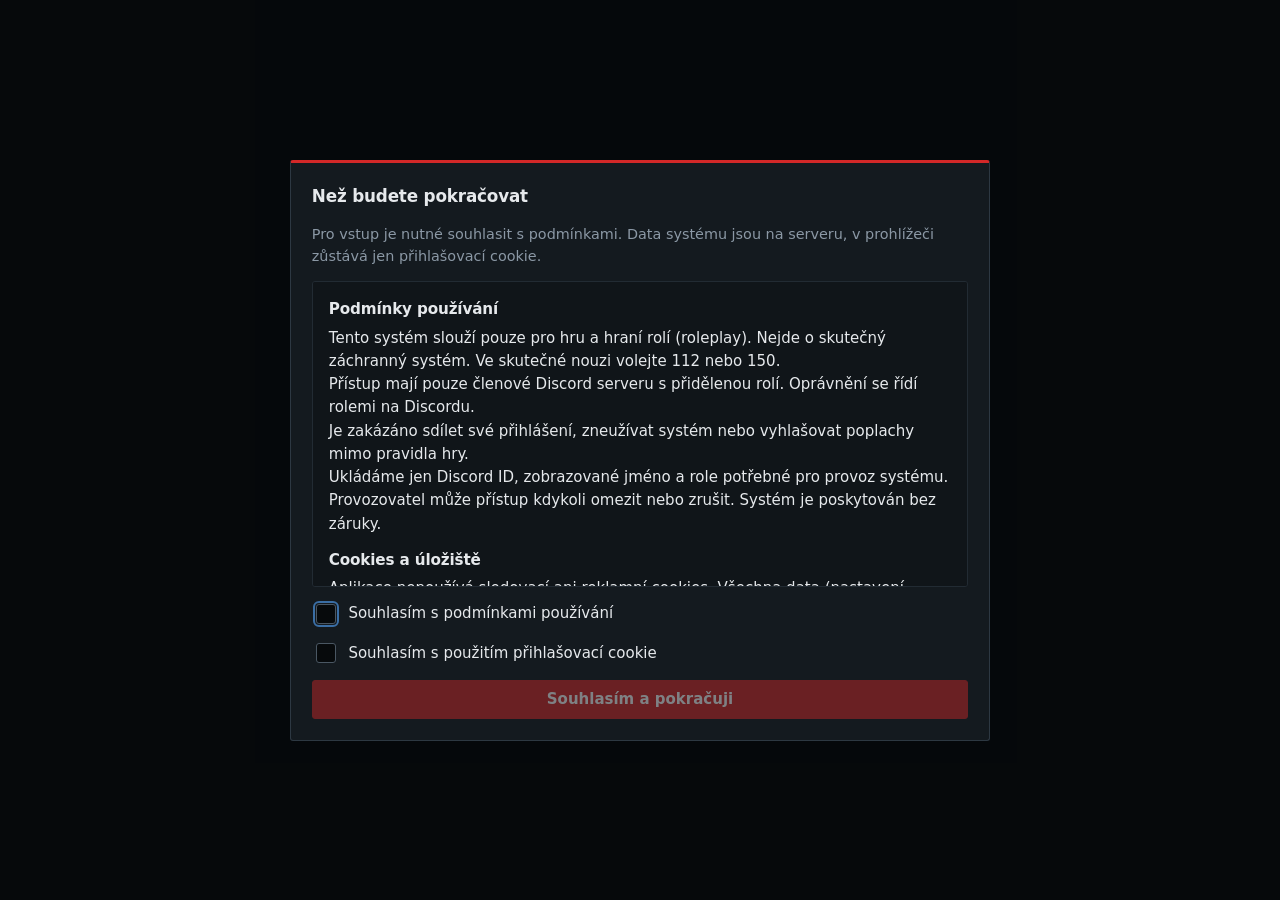
<file: index.html>
<!DOCTYPE html>
<html lang="cs">
<head>
<meta charset="utf-8">
<meta name="viewport" content="width=device-width,initial-scale=1">
<title>CAD</title>
<link rel="stylesheet" href="style.css?v=19">
</head>
<body>
<div id="alarm" class="alarm" hidden role="alert"></div>
<div id="login" class="login">
  <div class="box">
    <h1>Systém CAD</h1>
    <p class="muted">Přihlaste se účtem Discord. Práva se přidělí podle vašich rolí na serveru.</p>
    <label class="chk"><input type="checkbox" id="rem" checked><span>Zůstat přihlášen na tomto zařízení <small class="muted">(přihlašovací cookie na 30 dní)</small></span></label>
    <button id="dc" class="primary">Přihlásit přes Discord</button>
    <div id="demo">
      <h3>Demo režim</h3>
      <p class="muted">Jen pro testování a první nastavení. V Admin → Discord jej lze vypnout.</p>
      <input id="dn" placeholder="Jméno" maxlength="40">
      <select id="dr"><option value="fire">Hasič</option><option value="commander">Velitel</option><option value="dispatch">Dispečer</option><option value="admin">Administrátor</option></select>
      <button id="dgo">Vstoupit v demo režimu</button>
    </div>
    <p id="err" class="error" role="alert"></p>
  </div>
</div>

<div id="app" hidden>
  <header>
    <b id="srv"></b>
    <nav id="tabs"></nav>
    <button class="mini" data-legal title="Podmínky a cookies">Podmínky</button>
    <button id="snd">Zapnout zvuk</button>
    <span id="who"></span>
    <span id="appv" class="muted" title="Verze aplikace"></span>
    <span id="clock"></span>
    <button id="out">Odhlásit</button>
  </header>
  <div id="neterr" class="warn" hidden role="alert"></div>
  <main id="view"></main>
</div>

<dialog id="legal"></dialog>
<dialog id="gate" class="gate"></dialog>
<dialog id="detail"></dialog>
<dialog id="newcall" class="big"></dialog>
<dialog id="editcall"></dialog>
<dialog id="backup"></dialog>
<div id="vid" class="vid" hidden>
  <div id="vidw"><video id="vidv" loop muted playsinline preload="metadata" aria-label="Video"></video><div id="viderr" class="viderr" hidden></div></div>
  <button id="vidt" type="button" aria-pressed="true">Skrýt video</button>
</div>
<script>
// Discord může uživatele vrátit na index.html (podle zadané Redirect URL) – výsledek se předá stránce callback.html
if (/access_token=/.test(location.hash) || /[?&]error=/.test(location.search)) location.replace('callback.html' + location.search + location.hash);
else { var s = document.createElement('script'); s.src = 'app.js?v=36'; document.body.appendChild(s); }
</script>
</body>
</html>
</file>
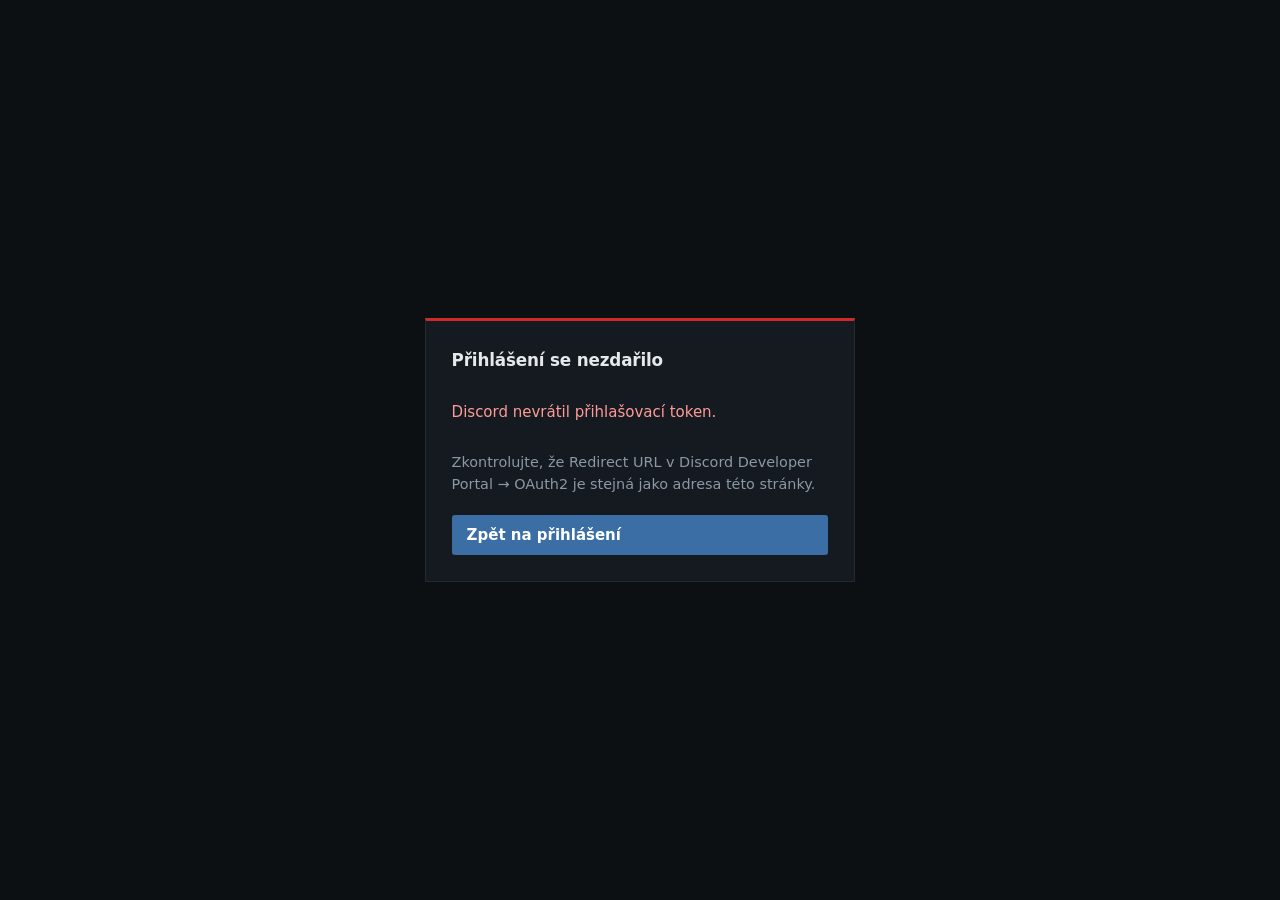
<file: callback.html>
<!DOCTYPE html>
<html lang="cs">
<head>
<meta charset="utf-8">
<meta name="viewport" content="width=device-width,initial-scale=1">
<title>Přihlašování…</title>
<link rel="stylesheet" href="style.css?v=19">
</head>
<body>
<div class="login"><div class="box" id="box"><h2>Probíhá ověření přes Discord…</h2><p class="muted">Za okamžik budete přesměrováni do systému.</p></div></div>
<script>
(async () => {
  const box = document.getElementById('box');
  const esc = s => String(s ?? '').replace(/[&<>"']/g, c => ({ '&': '&amp;', '<': '&lt;', '>': '&gt;', '"': '&quot;', "'": '&#39;' }[c]));
  // chyba se zobrazí přímo zde i s důvodem, aby bylo jasné, co opravit
  const fail = (m, detail) => { box.innerHTML = `<h2>Přihlášení se nezdařilo</h2><p class="error">${esc(m)}</p>${detail ? `<p class="muted">${esc(detail)}</p>` : ''}<a class="btn" href="index.html">Zpět na přihlášení</a>`; };
  try {
    const q = new URLSearchParams(location.search), h = new URLSearchParams(location.hash.slice(1));
    if (q.get('error')) return fail('Přihlášení přes Discord bylo zrušeno nebo zamítnuto.', q.get('error_description') || q.get('error'));
    if (!h.get('access_token')) return fail('Discord nevrátil přihlašovací token.', 'Zkontrolujte, že Redirect URL v Discord Developer Portal → OAuth2 je stejná jako adresa této stránky.');
    if (h.get('state') !== sessionStorage['cad.oa']) return fail('Neplatný stav přihlášení.', 'Zkuste se přihlásit znovu, ve stejné záložce.');
    const remember = sessionStorage['cad.oa.rem'] !== '0';
    sessionStorage.removeItem('cad.oa'); sessionStorage.removeItem('cad.oa.rem');
    let r, j = {};
    // token ověří server; přihlášení pak drží v cookie, do prohlížeče se nic neukládá
    try { r = await fetch('api.php?r=session', { method: 'POST', credentials: 'same-origin', headers: { 'Content-Type': 'application/json' }, body: JSON.stringify({ token: h.get('access_token'), terms: true, remember }) }); j = await r.json().catch(() => ({})); }
    catch { return fail('Server není dostupný.', 'Zkontrolujte, že na webu existuje soubor api.php (nebo běží node server.js).'); }
    if (!r.ok) {
      const M = {
        no_secret: ['Server nemá nastavený SESSION_SECRET.', 'Doplňte ho v souboru cad.env.php.'],
        not_configured: ['Server nemá nastavené DISCORD_GUILD_ID a ID rolí.', 'Vyplňte cad.env.php na serveru.'],
        not_member: ['Nejste členem Discord serveru, nebo je špatně DISCORD_GUILD_ID.', ''],
        no_role: ['Na serveru nemáte žádnou z rolí potřebných pro vstup.', 'Počet vašich rolí na serveru: ' + (j.roleCount ?? '?') + '. Požádejte administrátora o přidělení role a zkontrolujte DISCORD_ROLE_* v cad.env.php.'],
        discord_rejected: ['Discord odmítl ověření.', 'Zkuste se přihlásit znovu. (HTTP ' + (j.status ?? r.status) + ')'],
        discord_unreachable: ['Server se nedokázal spojit s Discordem.', 'Zkontrolujte připojení serveru k internetu.'],
        terms_required: ['Bez souhlasu s podmínkami nelze pokračovat.', '']
      }[j.error] || ['Přihlášení se nezdařilo.', 'Chyba: ' + (j.error || r.status)];
      return fail(M[0], M[1]);
    }
    location.replace('index.html');
  } catch (e) { fail('Ověření přes Discord selhalo.', String((e && e.message) || e)); }
})();
</script>
</body>
</html>
</file>
<file: style.css>
/* ===== CAD – vzhled: tmavý velín, jedna signální barva (hasičská červená) ===== */
:root{
  --bg:#0d1013; --panel:#141a1f; --panel2:#101519; --line:#222b33; --line2:#2d3842;
  --tx:#e6e9ec; --mut:#8b98a5; --dim:#5f6c78;
  --red:#d32828; --red-d:#7a1414; --grn:#2f9e5e; --amb:#d08b16; --blu:#3a6ea5;
  --ui:"Segoe UI Variable Text","Segoe UI",system-ui,-apple-system,"Noto Sans",sans-serif;
  --mono:ui-monospace,"Cascadia Mono","JetBrains Mono","DejaVu Sans Mono",Consolas,monospace;
  color-scheme:dark;
}
*{box-sizing:border-box}
[hidden]{display:none!important}
body{margin:0;background:var(--bg);color:var(--tx);font:15px/1.55 var(--ui)}
h1,h2,h3{margin:0 0 .5rem;font-weight:600;letter-spacing:-.01em}
h1{font-size:1.5rem}h2{font-size:1.05rem}
h3{font-size:.78rem;letter-spacing:.09em;text-transform:uppercase;color:var(--mut);font-weight:600;margin-top:1.4rem}
p{margin:.4em 0}
.muted{color:var(--mut);font-size:.9rem}
.error{color:#ff9a9a;min-height:1.4em}
code{font:.85em var(--mono);background:var(--panel2);padding:.1em .4em;border-radius:3px;color:#cfd6dd}
/* --- ovládací prvky --- */
button,input,select,textarea{font:inherit;color:inherit;background:var(--panel2);border:1px solid var(--line2);border-radius:3px;padding:.45em .7em;max-width:100%}
input,select{width:100%;min-width:0;height:2.4rem}
textarea{width:100%;resize:vertical;line-height:1.5}
button{cursor:pointer;background:#1b222a;border-color:var(--line2);min-height:2.4rem;font-weight:500}
button:hover,select:hover,input:hover,textarea:hover{border-color:#44525f}
button:hover{background:#222b34}
button.primary,button.on{background:var(--red);border-color:var(--red);color:#fff;font-weight:600}
button.primary:hover,button.on:hover{background:#e63a3a;border-color:#e63a3a}
button.go{background:var(--grn);border-color:var(--grn);color:#04210f;font-weight:600}
button.go:hover{background:#37b56c;border-color:#37b56c}
button:disabled{opacity:.45;cursor:default}
button.link{background:none;border:0;padding:0;min-height:0;color:var(--mut);text-decoration:underline;font-weight:400}
button.link:hover{color:var(--tx);background:none}
button.mini{min-height:0;padding:.2em .7em;font-size:.78rem;color:var(--mut);border-radius:3px}
a.btn{display:inline-block;background:var(--blu);color:#fff;font-weight:600;padding:.55em 1em;border-radius:3px;text-decoration:none}
:focus-visible{outline:2px solid var(--blu);outline-offset:1px}
select{-webkit-appearance:none;appearance:none;padding-right:2.2rem;cursor:pointer;
  background:var(--panel2) url("data:image/svg+xml,%3Csvg xmlns='http://www.w3.org/2000/svg' width='10' height='6'%3E%3Cpath d='M1 1l4 4 4-4' fill='none' stroke='%238b98a5' stroke-width='1.6'/%3E%3C/svg%3E") no-repeat right .8rem center}
option{background:var(--panel2);color:var(--tx)}
input[type=file]{width:auto;height:auto;padding:.35em .5em;font-size:.88rem;color:var(--mut)}
input[type=range]{-webkit-appearance:none;appearance:none;height:1.5rem;padding:0;border:0;background:transparent;cursor:pointer}
input[type=range]::-webkit-slider-runnable-track{height:3px;background:var(--line2)}
input[type=range]::-moz-range-track{height:3px;background:var(--line2)}
input[type=range]::-webkit-slider-thumb{-webkit-appearance:none;width:15px;height:15px;margin-top:-6px;background:var(--tx);border:0;border-radius:2px}
input[type=range]::-moz-range-thumb{width:15px;height:15px;background:var(--tx);border:0;border-radius:2px}
input[type=checkbox]{-webkit-appearance:none;appearance:none;width:1.25rem;height:1.25rem;min-width:1.25rem;padding:0;
  background:#070a0c;border:1px solid #4a5763;border-radius:3px;display:inline-grid;place-content:center;cursor:pointer;flex:none}
input[type=checkbox]::before{content:"";width:.7rem;height:.7rem;transform:scale(0);background:var(--red);
  clip-path:polygon(14% 44%,0 65%,50% 100%,100% 16%,80% 0,43% 62%)}
input[type=checkbox]:checked{border-color:var(--red)}
input[type=checkbox]:checked::before{transform:scale(1)}
.chk{display:flex;align-items:center;gap:.6rem;cursor:pointer;color:var(--tx)}
output{font:.9rem var(--mono);color:var(--tx)}
/* --- přihlášení --- */
.login{min-height:100vh;display:grid;place-items:center;padding:1rem}
.box{background:var(--panel);border:1px solid var(--line);border-top:3px solid var(--red);padding:1.6rem;width:min(430px,100%);display:grid;gap:.9rem}
.box h1{font-size:1.25rem;letter-spacing:.02em}
#demo{display:grid;gap:.55rem;border-top:1px solid var(--line);padding-top:1rem}
/* --- hlavička --- */
header{display:flex;flex-wrap:wrap;align-items:center;gap:.5rem 1rem;padding:.55rem 1rem;background:var(--panel);border-bottom:1px solid var(--line);box-shadow:inset 0 -3px 0 -2px var(--red)}
header b{font-size:1rem;font-weight:600;margin-right:auto;min-width:0;letter-spacing:.01em}
nav{display:flex;flex-wrap:wrap;gap:.3rem}
nav button{padding:.35em .9em;min-height:2.1rem;font-size:.9rem;background:transparent;border-color:transparent;color:var(--mut)}
nav button:hover{color:var(--tx);background:#1b222a}
nav button.on{background:transparent;border-color:transparent;color:var(--tx);box-shadow:inset 0 -2px 0 var(--red);border-radius:0}
#clock{font:.95rem var(--mono);color:var(--tx);font-variant-numeric:tabular-nums}
#who{color:var(--mut);font-size:.9rem}
#appv{font:.72rem var(--mono);color:var(--dim)}
#snd{font-size:.82rem;padding:.25em .8em;min-height:0}
main{padding:1.1rem;display:grid;grid-template-columns:minmax(0,1fr);gap:1.1rem;max-width:1240px;margin:auto}
.card{background:var(--panel);border:1px solid var(--line);padding:1.1rem;border-radius:3px;min-width:0}
.card.bar{display:flex;align-items:center;justify-content:space-between;gap:1rem}
.card.bar h2{margin:0}
.foot{text-align:center;padding:1.2rem}
/* --- formuláře --- */
.grid{display:grid;grid-template-columns:repeat(auto-fit,minmax(min(100%,230px),1fr));gap:1rem;align-items:start;margin-bottom:1.1rem}
.grid label{display:grid;gap:.3rem;color:var(--mut);font-size:.8rem;letter-spacing:.04em;min-width:0}
.grid label input,.grid label select,.grid label textarea{color:var(--tx);font-size:.95rem;letter-spacing:0}
.grid .chk{display:flex;align-items:center;gap:.6rem;color:var(--tx);font-size:.95rem;min-height:2.4rem;align-self:end;letter-spacing:0}
.grid>button,.grid>.btns{grid-column:1/-1;justify-self:start}
.wide{grid-column:1/-1}
.rhead{display:flex;justify-content:space-between;gap:1rem}
.sub,.btns{display:flex;flex-wrap:wrap;gap:.5rem;align-items:center}
.sub{border-bottom:1px solid var(--line);padding-bottom:.6rem;margin-bottom:1rem}
.sub button{background:transparent;border-color:transparent;color:var(--mut)}
.sub button.on{background:#1b222a;border-color:var(--line2);color:var(--tx)}
.fl{display:grid;gap:.35rem;color:var(--mut);font-size:.82rem;margin:1rem 0}
.lbl{display:block;font-size:.72rem;letter-spacing:.1em;text-transform:uppercase;color:var(--dim);margin:.2rem 0 .45rem}
/* --- tabulky --- */
.wrap{overflow-x:auto}
table{width:100%;border-collapse:collapse}
th,td{text-align:left;padding:.55rem .6rem;border-bottom:1px solid var(--line);vertical-align:middle}
th{color:var(--dim);font-weight:600;font-size:.72rem;letter-spacing:.09em;text-transform:uppercase;white-space:nowrap}
tr.click{cursor:pointer}
tr.click:hover td,tr.click:focus-visible td{background:#1a2128}
/* --- panely (hasič / velitel) --- */
.cp{background:var(--panel);border:1px solid var(--line);border-radius:3px;min-width:0;margin-bottom:1.1rem}
.cph{display:flex;align-items:center;gap:.6rem;padding:.6rem .9rem;border-bottom:1px solid var(--line);
  font-size:.76rem;letter-spacing:.1em;text-transform:uppercase;color:var(--mut);font-weight:600}
.cph b{font-weight:600;color:var(--tx);position:relative;padding-left:.7rem}
.cph b::before{content:"";position:absolute;left:0;top:.15em;bottom:.15em;width:2px;background:var(--red)}
.cb{font:.72rem var(--mono);padding:.1rem .45rem;border:1px solid var(--line2);border-radius:2px;color:var(--mut)}
.cb.r{color:#ff9a9a;border-color:#52262a}
.cbody{padding:.9rem}
.ct{font-size:.88rem}
.ct th{background:var(--panel2);padding:.5rem .7rem;border-bottom:1px solid var(--line2)}
.ct td{padding:.55rem .7rem;border-bottom:1px solid var(--line)}
.ct td:first-child,.ct b{font-family:var(--mono);font-size:.86rem}
.ct tr.me td{background:#121b17}
.ct tr.me td:first-child{box-shadow:inset 2px 0 0 var(--grn)}
.ct tr.hot td:first-child{box-shadow:inset 2px 0 0 var(--red)}
.cempty{padding:1.8rem 1rem;text-align:center;color:var(--dim);font-size:.85rem}
/* --- stavové odznaky --- */
.pill{display:inline-block;padding:.12rem .55rem;border-radius:2px;font:.72rem/1.5 var(--mono);white-space:nowrap;
  border:1px solid currentColor;background:transparent}
.p0{color:#6ad29a}.p1{color:#ff8d8d}.p2{color:#e3b45e}.p3{color:#8fb9e3}.p4{color:var(--dim)}
.st{display:inline-flex;align-items:center;gap:.4rem;padding:.12rem .55rem;border-radius:2px;white-space:nowrap;
  font:.78rem var(--mono);border:1px solid var(--line2);background:var(--panel2);color:var(--tx)}
.st::before{content:"";width:.45em;height:.45em;border-radius:1px;background:currentColor}
.s0{color:#6ad29a;border-color:#1f4a33}.s1{color:#ff8d8d;border-color:#52262a}
.s2{color:#e3b45e;border-color:#4d3a16}.s3{color:#8fb9e3;border-color:#23435f}.s4{color:var(--dim)}
.tag{display:inline-block;padding:.12rem .55rem;border-radius:2px;font:.72rem var(--mono);letter-spacing:.04em}
.tag.g{background:#143524;color:#6ad29a;border:1px solid #1f4a33}
.tag.b{background:#14202c;color:#8fb9e3;border:1px solid #23435f}
.dot{width:.55rem;height:.55rem;border-radius:50%;background:var(--dim);flex:none;display:inline-block}
.dot.on{background:var(--grn)}
/* --- jednotky --- */
.units{display:grid;grid-template-columns:repeat(auto-fill,minmax(min(100%,290px),1fr));gap:.8rem;margin:.7rem 0 1.2rem}
.unit{display:grid;grid-template-columns:auto minmax(0,1fr);gap:.7rem .9rem;align-items:center;background:var(--panel2);
  border:1px solid var(--line);border-left:3px solid var(--c,var(--line2));border-radius:3px;padding:.85rem .95rem;overflow-wrap:anywhere}
.u0{--c:var(--grn)}.u1{--c:var(--red)}.u2{--c:var(--amb)}.u3{--c:var(--blu)}.u4{--c:#4a5763}
.ucall{min-width:4.6rem;text-align:center;font:700 1.05rem var(--mono);letter-spacing:.04em;padding:.45rem .6rem;
  background:#0a0e11;border:1px solid var(--line2);border-radius:2px}
.uinfo{display:flex;flex-direction:column;gap:.25rem;min-width:0}
.uinfo b{font-size:1rem;font-weight:600}
.utype{align-self:flex-start;font:.7rem var(--mono);padding:.05em .5em;border:1px solid var(--line2);color:var(--mut);border-radius:2px}
.usub{color:var(--mut);font-size:.86rem}
.ufoot{grid-column:1/-1;display:flex;align-items:center;justify-content:space-between;gap:.7rem;flex-wrap:wrap;
  border-top:1px solid var(--line);padding-top:.7rem}
.ufoot select{width:100%}
label.unit{cursor:pointer}
.unit:has(input:checked){border-color:var(--red);background:#181114}
.mine{display:grid;gap:.7rem;max-width:450px;margin-top:.7rem}
.crew{flex:1 1 100%;display:grid;gap:.6rem}
.pool{display:grid;grid-template-columns:repeat(auto-fill,minmax(min(100%,270px),1fr));gap:.7rem}
.person{display:grid;grid-template-columns:auto minmax(0,1fr);gap:.5rem .7rem;align-items:center;background:var(--panel2);
  border:1px solid var(--line);border-radius:3px;padding:.7rem .85rem}
.person select{grid-column:1/-1}
/* --- události --- */
.call{border-left:3px solid var(--red);background:var(--panel2);padding:.85rem 1rem;margin:.6rem 0;display:grid;gap:.5rem;border-radius:0 3px 3px 0}
.chead{display:flex;flex-wrap:wrap;align-items:baseline;gap:.2rem .8rem}
.chead small{margin-left:auto;font-size:.8rem}
.cno{font:.85rem var(--mono);color:var(--mut)}
.caddr{font-weight:600;font-size:1.02rem}
.chips{display:flex;flex-wrap:wrap;gap:.4rem}
.chip{display:inline-flex;align-items:center;gap:.5rem;background:var(--panel);border:1px solid var(--line2);border-radius:2px;padding:.22rem .55rem;font-size:.88rem}
.chip b{font-family:var(--mono);font-size:.84rem;color:var(--tx)}
.chip small{color:var(--mut)}
.chip .x{min-height:0;padding:0 .3rem;border:0;background:none;color:var(--dim);line-height:1}
.chip .x:hover{color:var(--red);background:none}
.chip.pick{cursor:pointer;background:var(--panel2);font-size:.9rem}
.chip.pick:has(input:checked){border-color:var(--red);background:#181114}
/* --- poplach --- */
.alarm{position:sticky;top:0;z-index:9;display:flex;flex-wrap:wrap;align-items:center;gap:.5rem 1rem;
  background:var(--red-d);border-bottom:2px solid var(--red);padding:.65rem 1rem}
.alarm b{font:.78rem var(--mono);letter-spacing:.16em;padding:.15rem .5rem;background:var(--red);color:#fff;border-radius:2px}
.alarm .chip{background:#2a1013;border-color:#6d2a2a}
/* --- okna --- */
dialog{background:var(--panel);color:var(--tx);border:1px solid var(--line2);border-top:3px solid var(--red);border-radius:3px;
  width:min(680px,94vw);max-height:86vh;padding:1.3rem}
dialog::backdrop{background:rgba(5,7,9,.78)}
dialog form{margin-top:1rem}
dialog.big{width:min(1120px,96vw);max-height:94vh;padding:0;border-top:0;overflow:auto}
.mbar{display:flex;justify-content:space-between;align-items:center;background:var(--panel2);border-bottom:1px solid var(--line);
  padding:.6rem 1rem;font-size:.78rem;letter-spacing:.12em;text-transform:uppercase;color:var(--mut);font-weight:600}
.mbar b{color:var(--tx)}
.mbar button{background:none;border:0;min-height:0;color:var(--mut);font-size:1.1rem;padding:0 .3rem}
.mbar button:hover{color:var(--tx);background:none}
.mbody{padding:1.1rem 1.2rem;display:grid;gap:1rem}
.mhead,.chd{display:flex;flex-wrap:wrap;align-items:center;gap:.6rem}
.mhead h2,.chd h2{margin:0;font-size:1.15rem;letter-spacing:.01em}
.mhead h2 u,.chd h2 u{font-family:var(--mono);text-decoration:none;color:var(--mut)}
.mfoot{display:flex;justify-content:flex-end;align-items:center;gap:1.2rem;border-top:1px solid var(--line);padding:1rem 1.2rem}
.mgrid,.cl{display:grid;grid-template-columns:minmax(0,2fr) minmax(290px,1fr);gap:.9rem}
@media (max-width:900px){.mgrid,.cl{grid-template-columns:1fr}}
.mleft{display:grid;gap:.9rem;align-content:start;min-width:0}
.mc{background:var(--panel2);border:1px solid var(--line);border-radius:3px;min-width:0}
.mc>h3{margin:0;padding:.65rem .9rem;border-bottom:1px solid var(--line);font-size:.74rem;letter-spacing:.1em;
  text-transform:uppercase;color:var(--mut)}
.mc .mb{padding:.9rem}
.mc label{display:grid;gap:.3rem;font-size:.72rem;letter-spacing:.09em;text-transform:uppercase;color:var(--dim)}
.mc input,.mc select,.mc textarea{background:#0a0e11;border-color:var(--line2);color:var(--tx);
  font-family:var(--ui);text-transform:none;letter-spacing:0;font-size:.95rem;font-weight:400}
.mc input:not([type=checkbox]),.mc select{height:2.5rem}
.mc .two{display:grid;grid-template-columns:repeat(auto-fit,minmax(min(100%,200px),1fr));gap:.8rem}
.mleft>.two{display:grid;grid-template-columns:repeat(auto-fit,minmax(min(100%,300px),1fr));gap:.9rem;align-items:start}
.cl .two{display:grid;grid-template-columns:repeat(auto-fit,minmax(min(100%,260px),1fr));gap:.9rem}
.side{display:grid;grid-template-rows:auto 1fr auto;min-height:400px}
.mtabs{display:flex;border-bottom:1px solid var(--line)}
.mtabs>*{flex:1;background:none;border:0;border-bottom:2px solid transparent;border-radius:0;padding:.75rem .5rem;
  color:var(--mut);min-height:0;font:inherit;font-size:.86rem;text-align:center}
.mtabs .on{color:var(--tx);border-bottom-color:var(--red);background:none;font-weight:600}
.nlist{overflow:auto;max-height:460px}
.ev{display:grid;grid-template-columns:auto minmax(0,1fr);gap:.6rem;padding:.65rem .9rem;border-bottom:1px solid var(--line);overflow-wrap:anywhere}
.evd{width:.5rem;height:.5rem;border-radius:50%;background:var(--grn);margin-top:.45rem}
.ev time{font:.8rem var(--mono);color:var(--mut)}
.ev>div>div{margin-top:.2rem;font-size:.92rem}
.fv{display:grid;gap:.2rem;margin:.2rem 0 .8rem}
.fv small{font-size:.72rem;letter-spacing:.09em;text-transform:uppercase;color:var(--dim)}
.fv b{font-size:.98rem;font-weight:600;overflow-wrap:anywhere}
.cbar{display:flex;align-items:center;gap:.9rem;background:var(--panel);border:1px solid var(--line);border-left:3px solid var(--red);
  padding:.5rem 1rem;font-size:.78rem;letter-spacing:.12em;text-transform:uppercase;color:var(--mut);font-weight:600;margin-bottom:.9rem}
.cbar .back{background:none;border:0;font-size:1.2rem;color:var(--mut);min-height:0;padding:0 .4rem}
.cbar .back:hover{color:var(--tx);background:none}
.kv{display:grid;grid-template-columns:auto 1fr;gap:.2rem 1.2rem;margin:.6rem 0}
.tl{list-style:none;margin:.4rem 0 0;padding:0;border-left:1px solid var(--line2)}
.tl li{display:grid;grid-template-columns:5.2rem minmax(0,1fr);gap:.1rem .8rem;padding:.4rem 0 .4rem .9rem}
.tl time{font:.85rem var(--mono);color:var(--mut)}
.tl small{grid-column:2}
.notes{display:grid;gap:.4rem}
.note{display:grid;gap:.1rem;border-left:2px solid var(--amb);background:#1a1710;padding:.4rem .7rem;border-radius:0 3px 3px 0;margin:.35rem 0}
.noteform{display:grid;grid-template-columns:minmax(0,1fr) auto;gap:.5rem;margin:0 0 1rem}
@media (max-width:520px){.noteform{grid-template-columns:1fr}}
/* --- rozbalovací sekce --- */
.secbox{border:1px solid var(--line);border-radius:3px;background:var(--panel2);margin:.45rem 0}
.secbox>summary{cursor:pointer;padding:.6rem .85rem;display:flex;align-items:center;gap:.55rem;list-style:none;
  font-size:.8rem;letter-spacing:.06em;text-transform:uppercase;color:var(--mut);font-weight:600}
.secbox>summary::-webkit-details-marker{display:none}
.secbox>summary::before{content:"";width:0;height:0;border:4px solid transparent;border-left-color:var(--mut);transition:transform .12s}
.secbox[open]>summary::before{transform:rotate(90deg) translateX(-1px)}
.secbox>summary:hover{background:#1a2128;color:var(--tx)}
.secbox .selc{margin-left:auto;color:#ff9a9a;font:.78rem var(--mono);text-transform:none;letter-spacing:0}
.secbox.has{border-color:#52262a}
.secbox.has>summary{color:var(--tx)}
.secin{padding:.1rem .85rem .85rem;display:flex;flex-wrap:wrap;gap:.45rem}
.secin .wrap{flex:1 1 100%}
/* --- upozornění, souhlas, video --- */
.warn{border:1px solid #52262a;border-left:3px solid var(--red);background:#1a1012;padding:.75rem .95rem;border-radius:0 3px 3px 0;margin:.6rem 0}
#neterr{max-width:1240px;margin:1.1rem auto 0;display:flex;flex-wrap:wrap;align-items:center;gap:.8rem}
#neterr button{min-height:0;padding:.25rem .8rem}
dialog.gate{width:min(700px,94vw);max-height:92vh;overflow:auto}
dialog.gate[open]{display:grid;gap:.85rem}
.gate h2,.gate p{margin:0}
.gscroll{max-height:34vh;overflow:auto;border:1px solid var(--line);border-radius:3px;padding:.2rem 1rem;background:var(--panel2)}
.gscroll h2{font-size:.95rem;margin:.8rem 0 .3rem}
.vid{position:fixed;right:1rem;bottom:1rem;z-index:7;display:grid;gap:.4rem;justify-items:end}
#vidw{position:relative;width:min(180px,38vw);aspect-ratio:9/16;background:#000;border:1px solid var(--line2);border-radius:3px;overflow:hidden}
#vidv{width:100%;height:100%;object-fit:cover;display:block}
.viderr{position:absolute;inset:0;display:grid;place-items:center;padding:.8rem;text-align:center;font-size:.78rem;color:var(--mut);background:var(--panel2)}
.vid button{min-height:0;padding:.22rem .7rem;font-size:.76rem}
@media (max-width:600px){#vidw{width:112px}}
/* --- pohyb jen tam, kde něco sděluje --- */
@media (prefers-reduced-motion:no-preference){
  button,input,select,.unit,.chip,.secbox{transition:border-color .12s,background-color .14s}
  .enter>*{animation:rise .22s ease-out both}
  .call.fresh{animation:mark 1.4s ease-out}
  .s1::before{animation:beat 1.4s ease-in-out infinite}
  dialog[open]{animation:rise .16s ease-out both}
}
@keyframes rise{from{opacity:0;transform:translateY(4px)}}
@keyframes mark{from{border-left-color:#ff5a5a;background:#1d1013}}
@keyframes beat{50%{opacity:.35}}
/* kompaktnější karty jednotek v přehledu dispečinku */
.secin .units{margin:.3rem 0 0;width:100%;gap:.6rem}
.secin .unit{padding:.7rem .8rem;gap:.55rem .75rem}
.secin .ucall{min-width:4rem;font-size:.95rem;padding:.35rem .5rem}
.secin .uinfo b{font-size:.92rem}
.secin .usub,.secin .uinfo small{font-size:.8rem}
.secbox>summary .cb{margin-left:.2rem}
.crew{gap:.45rem}
.crew .chips{min-height:1.6rem;align-items:center}
/* návod k hlasu – kompaktně */
.tiprow{display:flex;flex-wrap:wrap;align-items:center;gap:.6rem}
.tiprow button{margin-left:auto;min-height:0;padding:.25rem .8rem}
.warn details{margin-top:.5rem}
.warn summary{cursor:pointer;color:var(--mut);font-size:.86rem}
.warn summary:hover{color:var(--tx)}
.warn pre{margin:.5rem 0 0;white-space:pre-wrap;font:.82rem/1.6 var(--mono);color:var(--mut)}
</file>
